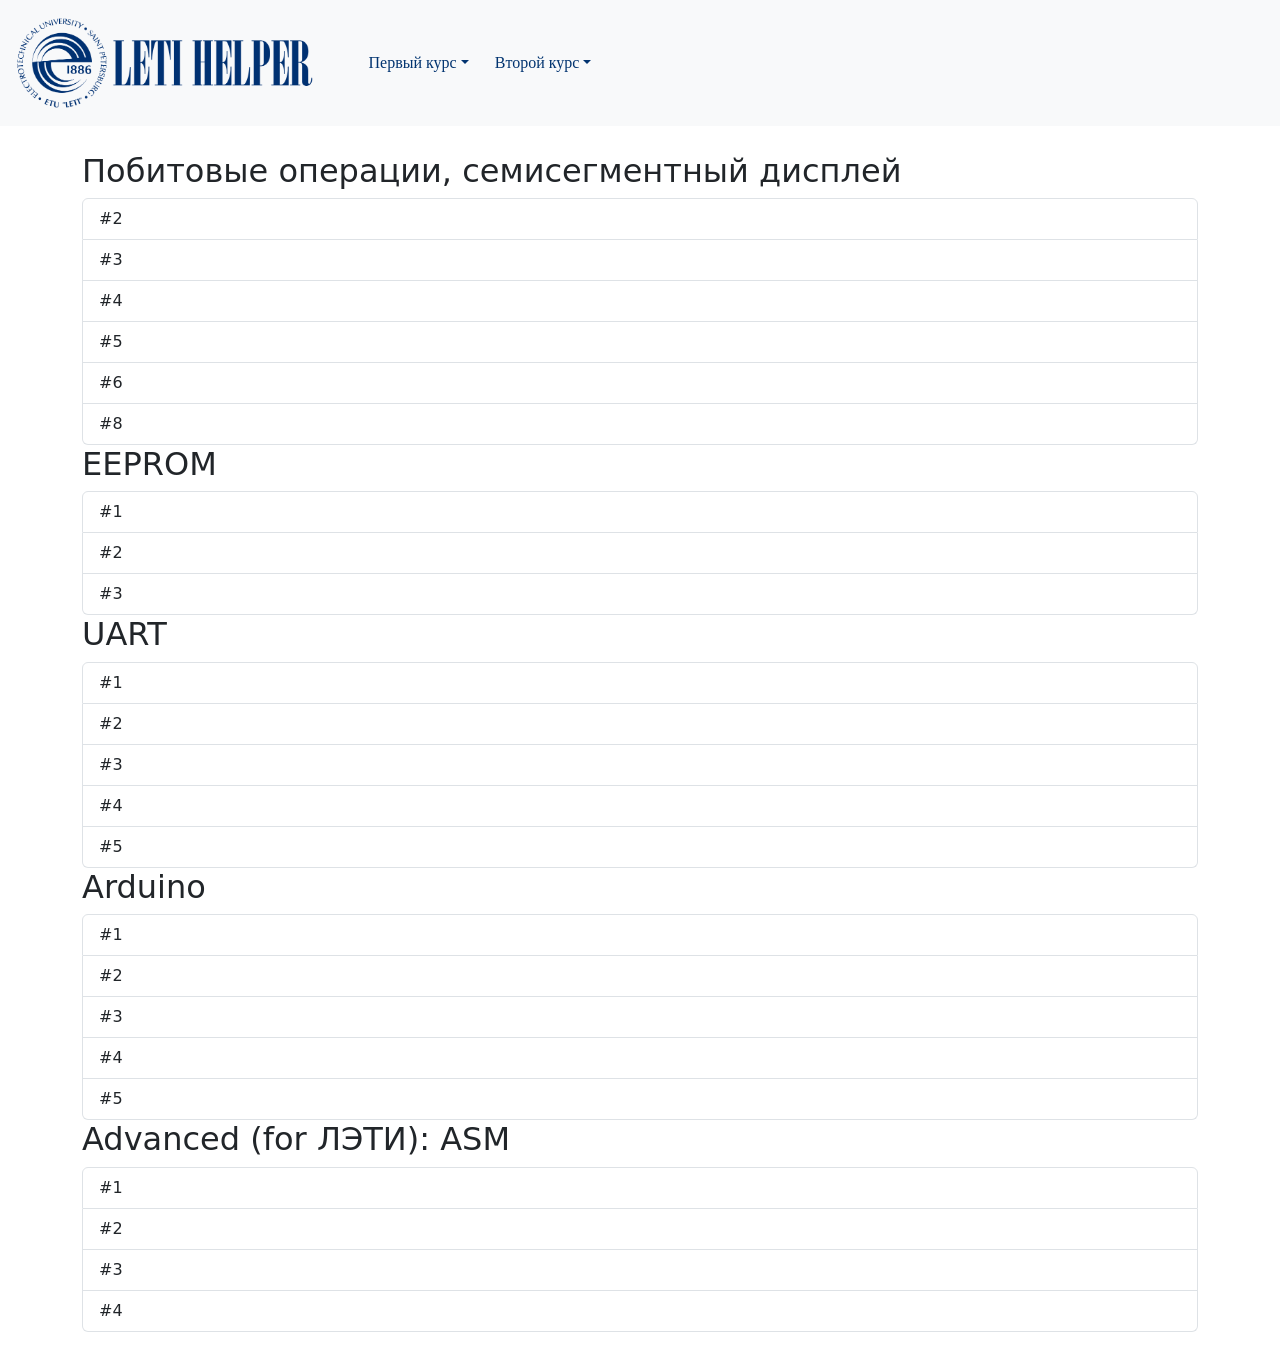
<file: src/avr.html>
<!DOCTYPE html>
<html lang="en">
<head>
	<meta charset="UTF-8">
	<meta http-equiv="X-UA-Compatible" content="IE=edge">
	<meta name="viewport" content="width=device-width, initial-scale=1.0">
	<link href="../css/moodle-courses.css" rel="stylesheet" type="text/css">
	<link href="../css/main.css" rel="stylesheet" type="text/css">
	<script src="https://cdn.jsdelivr.net/npm/bootstrap@5.0.0-beta2/dist/js/bootstrap.bundle.min.js" integrity="sha384-b5kHyXgcpbZJO/tY9Ul7kGkf1S0CWuKcCD38l8YkeH8z8QjE0GmW1gYU5S9FOnJ0" crossorigin="anonymous"></script>
	<link href="https://cdn.jsdelivr.net/npm/bootstrap@5.1.3/dist/css/bootstrap.min.css" rel="stylesheet" integrity="sha384-1BmE4kWBq78iYhFldvKuhfTAU6auU8tT94WrHftjDbrCEXSU1oBoqyl2QvZ6jIW3" crossorigin="anonymous">
	
	<title>Document</title>
</head>
<body>
	<nav class="navbar navbar-expand-sm bg-light">
		<a class="navbar-brand" href="index.html">
			<img src="../img/leti-site-logo.png" alt="Logo" style="height: 100px;">
		</a>
		<ul class="nav navbar-nav justify-content-end">
			<li class="nav-item dropdown">
				<a href="#" class="nav-link dropdown-toggle ref-style" data-bs-toggle="dropdown">Первый курс</a>
				<div class="dropdown-menu">
					<a href="moodle-courses.html" class="dropdown-item">Курсы Moodle</a>
					<a href="labs1.html" class="dropdown-item">Лабораторные работы</a>	
				</div>
			</li>	
			<li class="nav-item dropdown">
				<a href="#" class="nav-link dropdown-toggle ref-style" data-bs-toggle="dropdown">Второй курс</a>
				<div class="dropdown-menu">
					<a href="moodle-courses2.html" class="dropdown-item">Курсы Moodle</a>
					<a href="labs2.html" class="dropdown-item">Лабораторные работы</a>
					<a href="exams2.html" class="dropdown-item">Экзамены</a>
				</div>
			</li>
		</ul>
	</nav>
	
	<div class="container ans-container">
		<h2>Побитовые операции, семисегментный дисплей</h2>
		<div class="list-group">
			<a href="../moodle/avr/binary_2.c" class="list-group-item list-group-item-action">#2</a>
			<a href="../moodle/avr/binary_3.c" class="list-group-item list-group-item-action">#3</a>
			<a href="../moodle/avr/binary_4.c" class="list-group-item list-group-item-action">#4</a>
			<a href="../moodle/avr/binary_5.c" class="list-group-item list-group-item-action">#5</a>
			<a href="../moodle/avr/binary_6.c" class="list-group-item list-group-item-action">#6</a>
			<a href="../moodle/avr/binary_8.c" class="list-group-item list-group-item-action">#8</a>
		</div>
		<h2>EEPROM</h2>
		<div class="list-group">
			<a href="../moodle/avr/eeprom_1.c" class="list-group-item list-group-item-action">#1</a>
			<a href="../moodle/avr/eeprom_2.c" class="list-group-item list-group-item-action">#2</a>
			<a href="../moodle/avr/eeprom_3.c" class="list-group-item list-group-item-action">#3</a>
		</div>
		<h2>UART</h2>
		<div class="list-group">
			<a href="../moodle/avr/uart_1.c" class="list-group-item list-group-item-action">#1</a>
			<a href="../moodle/avr/uart_2.c" class="list-group-item list-group-item-action">#2</a>
			<a href="../moodle/avr/uart_3.c" class="list-group-item list-group-item-action">#3</a>
			<a href="../moodle/avr/uart_4.c" class="list-group-item list-group-item-action">#4</a>
			<a href="../moodle/avr/uart_5.c" class="list-group-item list-group-item-action">#5</a>
		</div>
		<h2>Arduino</h2>
		<div class="list-group">
			<a href="../moodle/avr/arduino_1.c" class="list-group-item list-group-item-action">#1</a>
			<a href="../moodle/avr/arduino_2.c" class="list-group-item list-group-item-action">#2</a>
			<a href="../moodle/avr/arduino_3.c" class="list-group-item list-group-item-action">#3</a>
			<a href="../moodle/avr/arduino_4.c" class="list-group-item list-group-item-action">#4</a>
			<a href="../moodle/avr/arduino_5.c" class="list-group-item list-group-item-action">#5</a>
		</div>
		<h2>Advanced (for ЛЭТИ): ASM</h2>
		<div class="list-group">
			<a href="../moodle/avr/asm_1.s" class="list-group-item list-group-item-action">#1</a>
			<a href="../moodle/avr/asm_2.s" class="list-group-item list-group-item-action">#2</a>
			<a href="../moodle/avr/asm_3.s" class="list-group-item list-group-item-action">#3</a>
			<a href="../moodle/avr/asm_4.s" class="list-group-item list-group-item-action">#4</a>
		</div>

	</div>

</body>
</html>
</file>
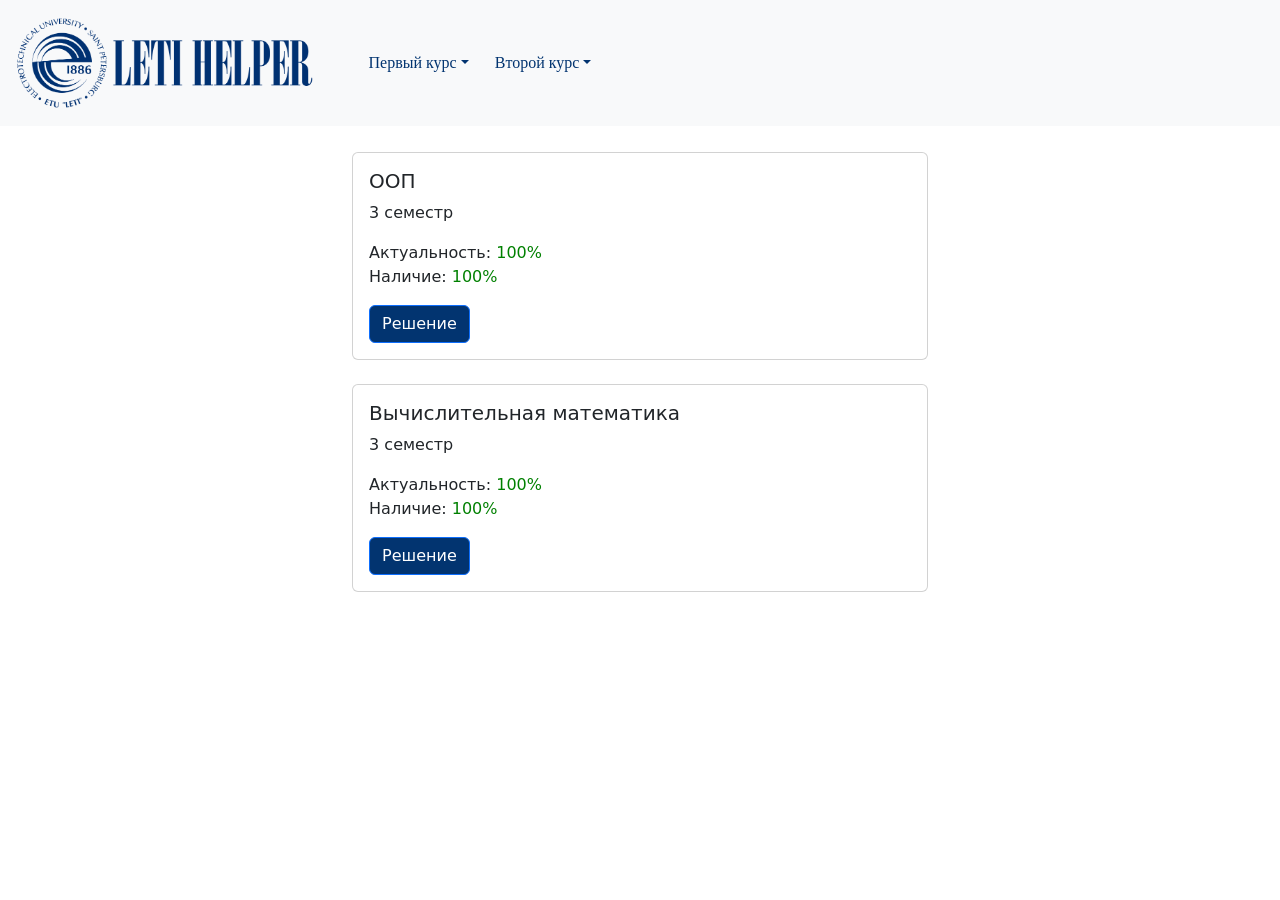
<file: src/labs2.html>
<!DOCTYPE html>
<html lang="en">
<head>
	<meta charset="UTF-8">
	<meta http-equiv="X-UA-Compatible" content="IE=edge">
	<meta name="viewport" content="width=device-width, initial-scale=1.0">
	<link href="../css/moodle-courses.css" rel="stylesheet" type="text/css">
	<link href="../css/main.css" rel="stylesheet" type="text/css">
	<script src="https://cdn.jsdelivr.net/npm/bootstrap@5.0.0-beta2/dist/js/bootstrap.bundle.min.js" integrity="sha384-b5kHyXgcpbZJO/tY9Ul7kGkf1S0CWuKcCD38l8YkeH8z8QjE0GmW1gYU5S9FOnJ0" crossorigin="anonymous"></script>
	<link href="https://cdn.jsdelivr.net/npm/bootstrap@5.1.3/dist/css/bootstrap.min.css" rel="stylesheet" integrity="sha384-1BmE4kWBq78iYhFldvKuhfTAU6auU8tT94WrHftjDbrCEXSU1oBoqyl2QvZ6jIW3" crossorigin="anonymous">
	
	<title>Document</title>
</head>
<body>
	<nav class="navbar navbar-expand-sm bg-light">
		<a class="navbar-brand" href="index.html">
			<img src="../img/leti-site-logo.png" alt="Logo" style="height: 100px;">
		</a>
		<ul class="nav navbar-nav justify-content-end">
			<li class="nav-item dropdown">
				<a href="#" class="nav-link dropdown-toggle ref-style" data-bs-toggle="dropdown">Первый курс</a>
				<div class="dropdown-menu">
					<a href="moodle-courses.html" class="dropdown-item">Курсы Moodle</a>
					<a href="labs1.html" class="dropdown-item">Лабораторные работы</a>	
				</div>
			</li>	
			<li class="nav-item dropdown">
				<a href="#" class="nav-link dropdown-toggle ref-style" data-bs-toggle="dropdown">Второй курс</a>
				<div class="dropdown-menu">
					<a href="moodle-courses2.html" class="dropdown-item">Курсы Moodle</a>
					<a href="labs2.html" class="dropdown-item">Лабораторные работы</a>
					<a href="exams2.html" class="dropdown-item">Экзамены</a>
				</div>
			</li>
		</ul>
	</nav>

	<div class="container d-flex justify-content-center card-block">
		<div class="row row-cols-1 row-cols-md-1 g-4">
			<div class="col">
			  <div class="card">
				<div class="card-body">
				  <h5 class="card-title">ООП</h5>
				  <p class="card-text">3 семестр</p>
				  <p class="card-text">Актуальность: <nobr style="color: green">100%</nobr><br> Наличие: <nobr style="color: green">100%</nobr> </p>
				  <a href="../src/oop.html" class="btn btn-primary">Решение</a>
				</div>
			  </div>
			</div>
			<div class="col">
				<div class="card">
				  <div class="card-body">
					<h5 class="card-title">Вычислительная математика</h5>
					<p class="card-text">3 семестр</p>
					<p class="card-text">Актуальность: <nobr style="color: green">100%</nobr><br> Наличие: <nobr style="color: green">100%</nobr> </p>
					<a href="../src/vm.html" class="btn btn-primary">Решение</a>
				  </div>
				</div>
			  </div>
	</div>
	

</body>
</html>
</file>
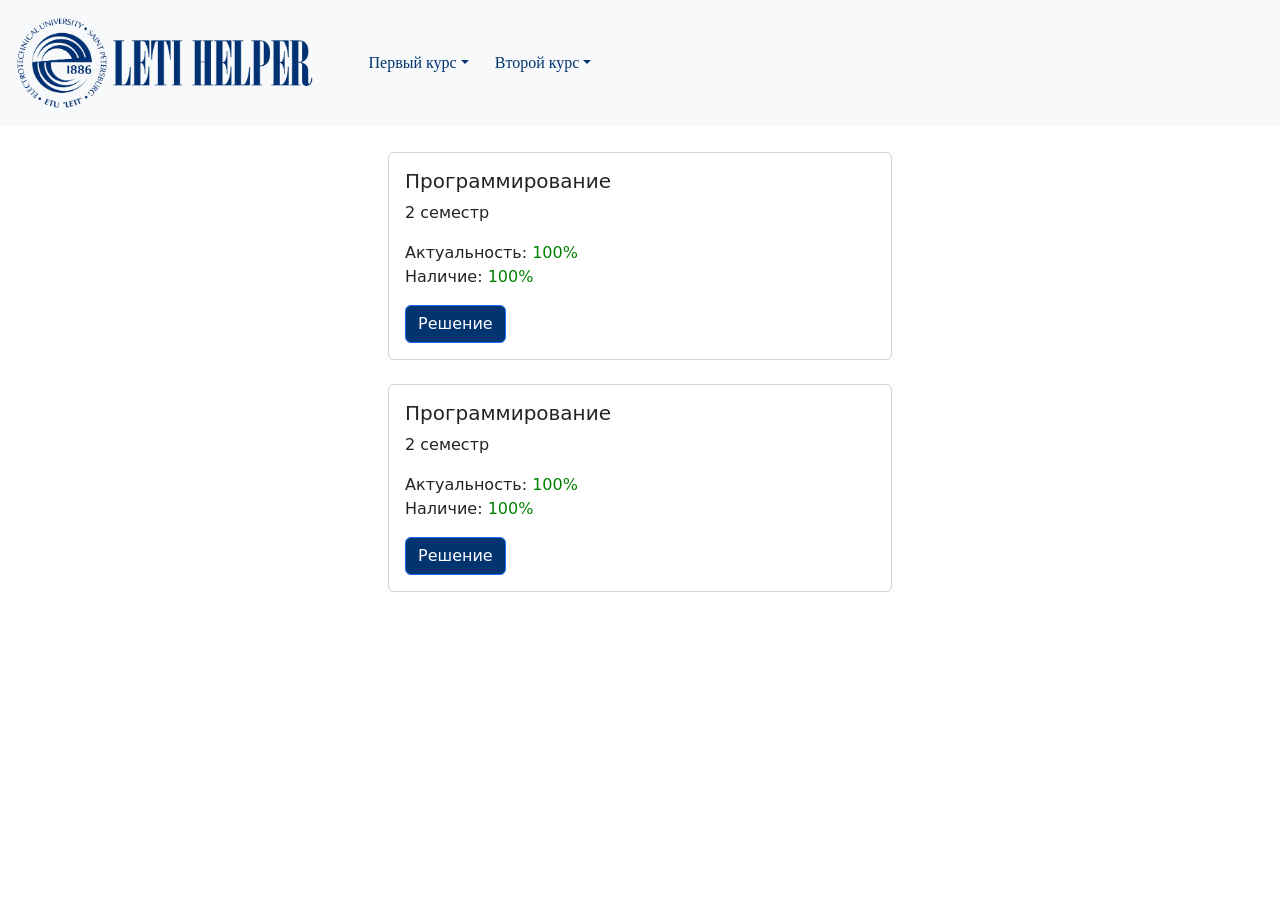
<file: src/moodle-courses.html>
<!DOCTYPE html>
<html lang="en">
<head>
	<meta charset="UTF-8">
	<meta http-equiv="X-UA-Compatible" content="IE=edge">
	<meta name="viewport" content="width=device-width, initial-scale=1.0">
	<link href="../css/moodle-courses.css" rel="stylesheet" type="text/css">
	<link href="../css/main.css" rel="stylesheet" type="text/css">
	<script src="https://cdn.jsdelivr.net/npm/bootstrap@5.0.0-beta2/dist/js/bootstrap.bundle.min.js" integrity="sha384-b5kHyXgcpbZJO/tY9Ul7kGkf1S0CWuKcCD38l8YkeH8z8QjE0GmW1gYU5S9FOnJ0" crossorigin="anonymous"></script>
	<link href="https://cdn.jsdelivr.net/npm/bootstrap@5.1.3/dist/css/bootstrap.min.css" rel="stylesheet" integrity="sha384-1BmE4kWBq78iYhFldvKuhfTAU6auU8tT94WrHftjDbrCEXSU1oBoqyl2QvZ6jIW3" crossorigin="anonymous">
	
	<title>Document</title>
</head>
<body>
	<nav class="navbar navbar-expand-sm bg-light">
		<a class="navbar-brand" href="index.html">
			<img src="../img/leti-site-logo.png" alt="Logo" style="height: 100px;">
		</a>
		<ul class="nav navbar-nav justify-content-end">
			<li class="nav-item dropdown">
				<a href="#" class="nav-link dropdown-toggle ref-style" data-bs-toggle="dropdown">Первый курс</a>
				<div class="dropdown-menu">
					<a href="moodle-courses.html" class="dropdown-item">Курсы Moodle</a>
					<a href="labs1.html" class="dropdown-item">Лабораторные работы</a>	
				</div>
			</li>	
			<li class="nav-item dropdown">
				<a href="#" class="nav-link dropdown-toggle ref-style" data-bs-toggle="dropdown">Второй курс</a>
				<div class="dropdown-menu">
					<a href="moodle-courses2.html" class="dropdown-item">Курсы Moodle</a>
					<a href="labs2.html" class="dropdown-item">Лабораторные работы</a>
					<a href="exams2.html" class="dropdown-item">Экзамены</a>
				</div>
			</li>
		</ul>
	</nav>

	<div class="container d-flex justify-content-center card-block">
		<div class="row row-cols-1 row-cols-md-1 g-4">
			<div class="col">
			  <div class="card">
				<div class="card-body">
				  <h5 class="card-title">Программирование</h5>
				  <p class="card-text">2 семестр</p>
				  <p class="card-text">Актуальность: <nobr style="color: green">100%</nobr><br> Наличие: <nobr style="color: green">100%</nobr> </p>
				  <a href="programming2sem.html" class="btn btn-primary">Решение</a>
				</div>
			  </div>
			</div>
			<div class="col">
				<div class="card">
				  <div class="card-body">
					<h5 class="card-title">Программирование</h5>
					<p class="card-text">2 семестр</p>
					<p class="card-text">Актуальность: <nobr style="color: green">100%</nobr><br> Наличие: <nobr style="color: green">100%</nobr> </p>
					<a href="programming2sem.html" class="btn btn-primary">Решение</a>
				  </div>
				</div>
			  </div>
		</div>
	</div>
	

</body>
</html>
</file>
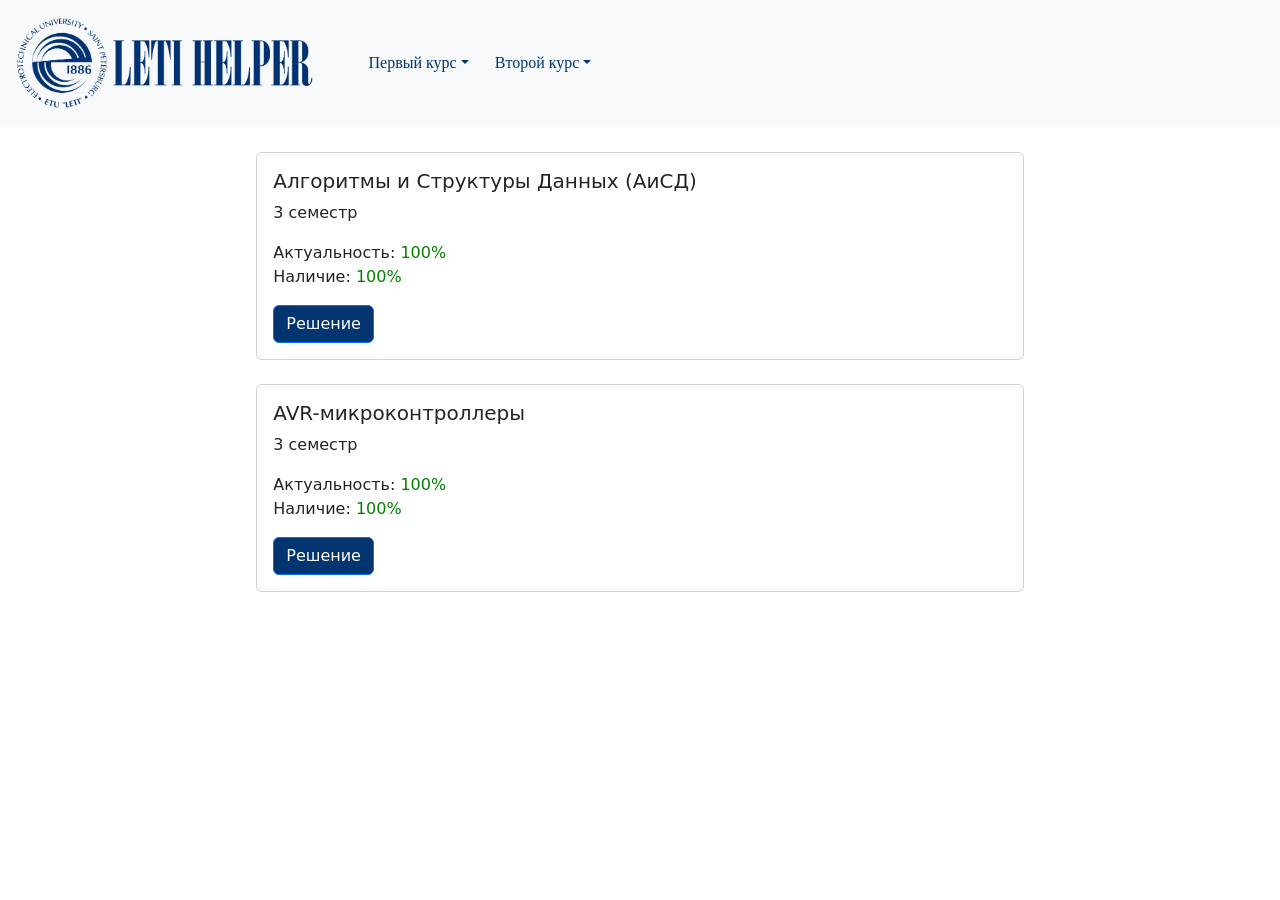
<file: src/moodle-courses2.html>
<!DOCTYPE html>
<html lang="en">
<head>
	<meta charset="UTF-8">
	<meta http-equiv="X-UA-Compatible" content="IE=edge">
	<meta name="viewport" content="width=device-width, initial-scale=1.0">
	<link href="../css/moodle-courses.css" rel="stylesheet" type="text/css">
	<link href="../css/main.css" rel="stylesheet" type="text/css">
	<script src="https://cdn.jsdelivr.net/npm/bootstrap@5.0.0-beta2/dist/js/bootstrap.bundle.min.js" integrity="sha384-b5kHyXgcpbZJO/tY9Ul7kGkf1S0CWuKcCD38l8YkeH8z8QjE0GmW1gYU5S9FOnJ0" crossorigin="anonymous"></script>
	<link href="https://cdn.jsdelivr.net/npm/bootstrap@5.1.3/dist/css/bootstrap.min.css" rel="stylesheet" integrity="sha384-1BmE4kWBq78iYhFldvKuhfTAU6auU8tT94WrHftjDbrCEXSU1oBoqyl2QvZ6jIW3" crossorigin="anonymous">
	
	<title>Document</title>
</head>
<body>
	<nav class="navbar navbar-expand-sm bg-light">
		<a class="navbar-brand" href="index.html">
			<img src="../img/leti-site-logo.png" alt="Logo" style="height: 100px;">
		</a>
		<ul class="nav navbar-nav justify-content-end">
			<li class="nav-item dropdown">
				<a href="#" class="nav-link dropdown-toggle ref-style" data-bs-toggle="dropdown">Первый курс</a>
				<div class="dropdown-menu">
					<a href="moodle-courses.html" class="dropdown-item">Курсы Moodle</a>
					<a href="labs1.html" class="dropdown-item">Лабораторные работы</a>	
				</div>
			</li>	
			<li class="nav-item dropdown">
				<a href="#" class="nav-link dropdown-toggle ref-style" data-bs-toggle="dropdown">Второй курс</a>
				<div class="dropdown-menu">
					<a href="moodle-courses2.html" class="dropdown-item">Курсы Moodle</a>
					<a href="labs2.html" class="dropdown-item">Лабораторные работы</a>
					<a href="exams2.html" class="dropdown-item">Экзамены</a>
				</div>
			</li>
		</ul>
	</nav>

	<div class="container d-flex justify-content-center card-block">
		<div class="row row-cols-1 row-cols-md-1 g-4">
			<div class="col">
			  <div class="card">
				<div class="card-body">
				  <h5 class="card-title">Алгоритмы и Структуры Данных (АиСД)</h5>
				  <p class="card-text">3 семестр</p>
				  <p class="card-text">Актуальность: <nobr style="color: green">100%</nobr><br> Наличие: <nobr style="color: green">100%</nobr> </p>
				  <a href="aisd.html" class="btn btn-primary">Решение</a>
				</div>
			  </div>
			</div>
			<div class="col">
			  <div class="card">
				<div class="card-body">
				  <h5 class="card-title">AVR-микроконтроллеры</h5>
				  <p class="card-text">3 семестр</p>
				  <p class="card-text">Актуальность: <nobr style="color: green">100%</nobr><br> Наличие: <nobr style="color: green">100%</nobr> </p>
				  <a href="avr.html" class="btn btn-primary">Решение</a>
				</div>
			  </div>
			</div>
		  </div>
	</div>
	

</body>
</html>
</file>
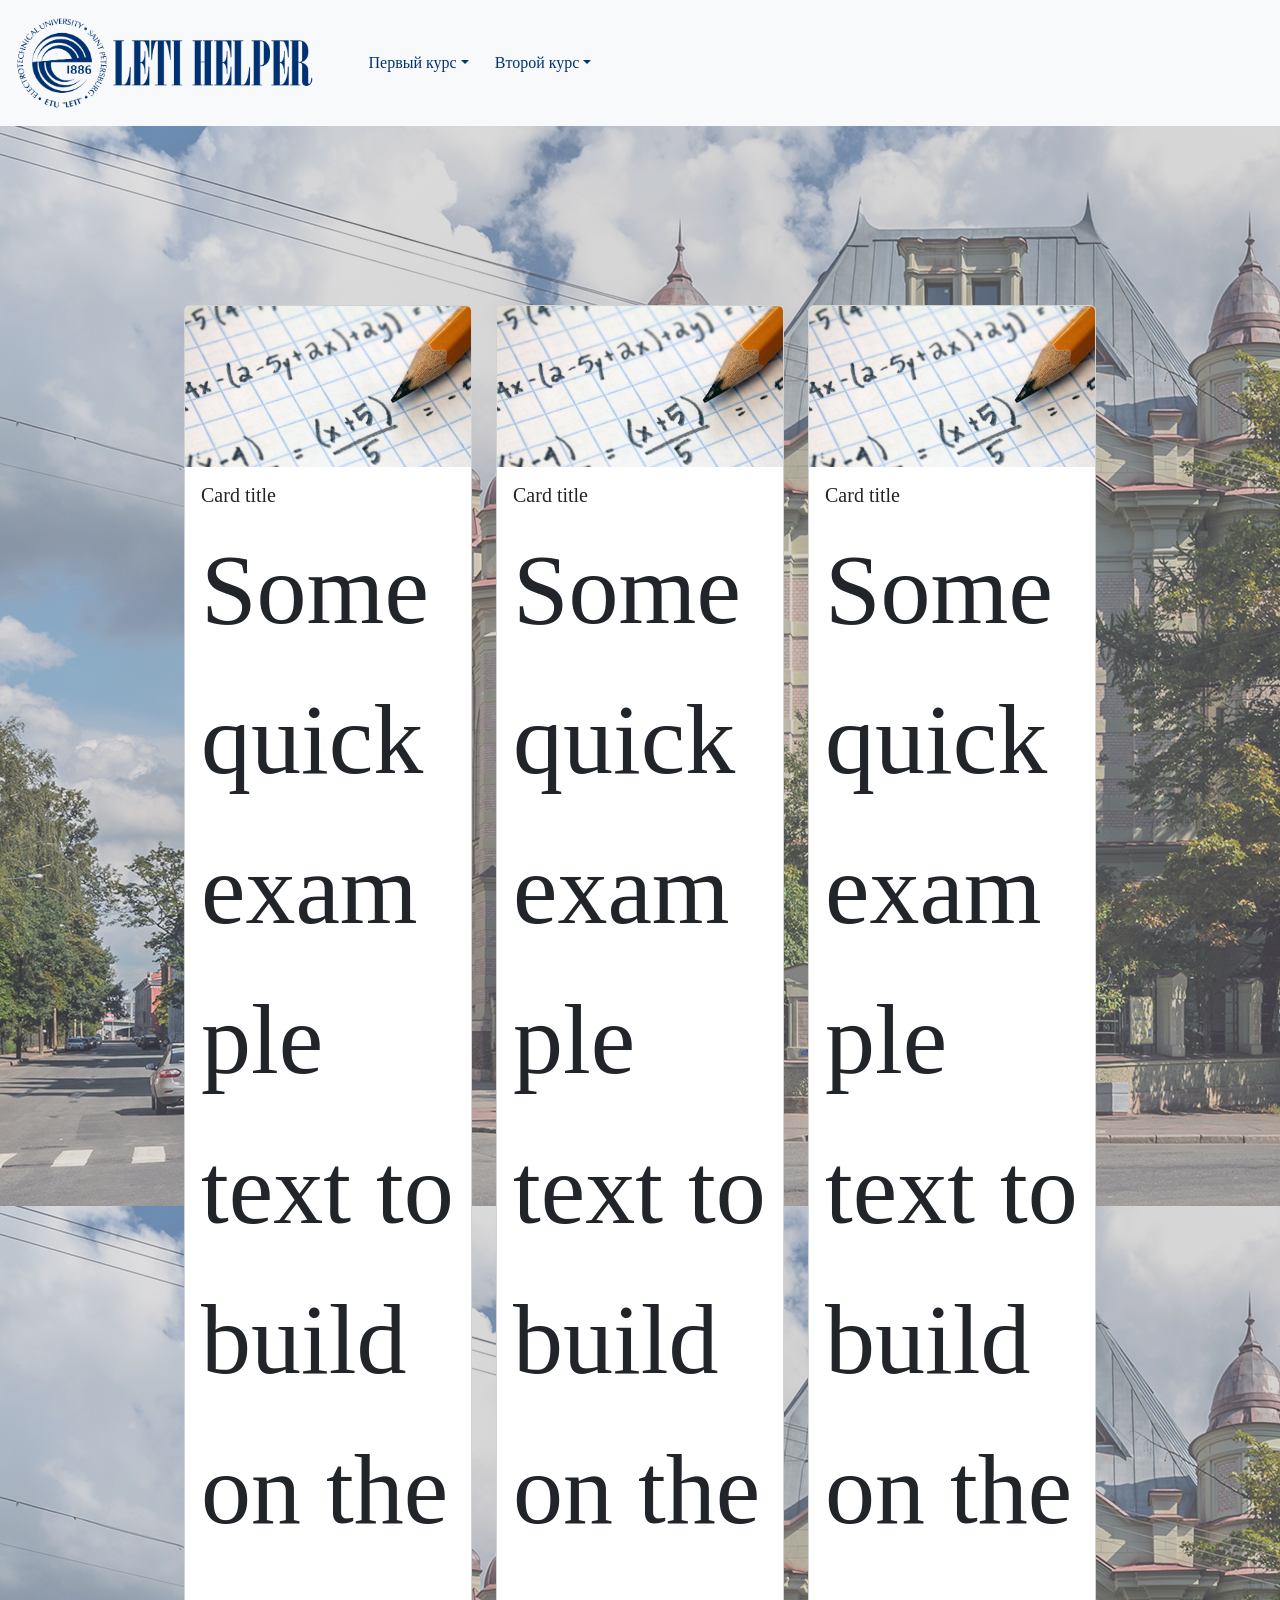
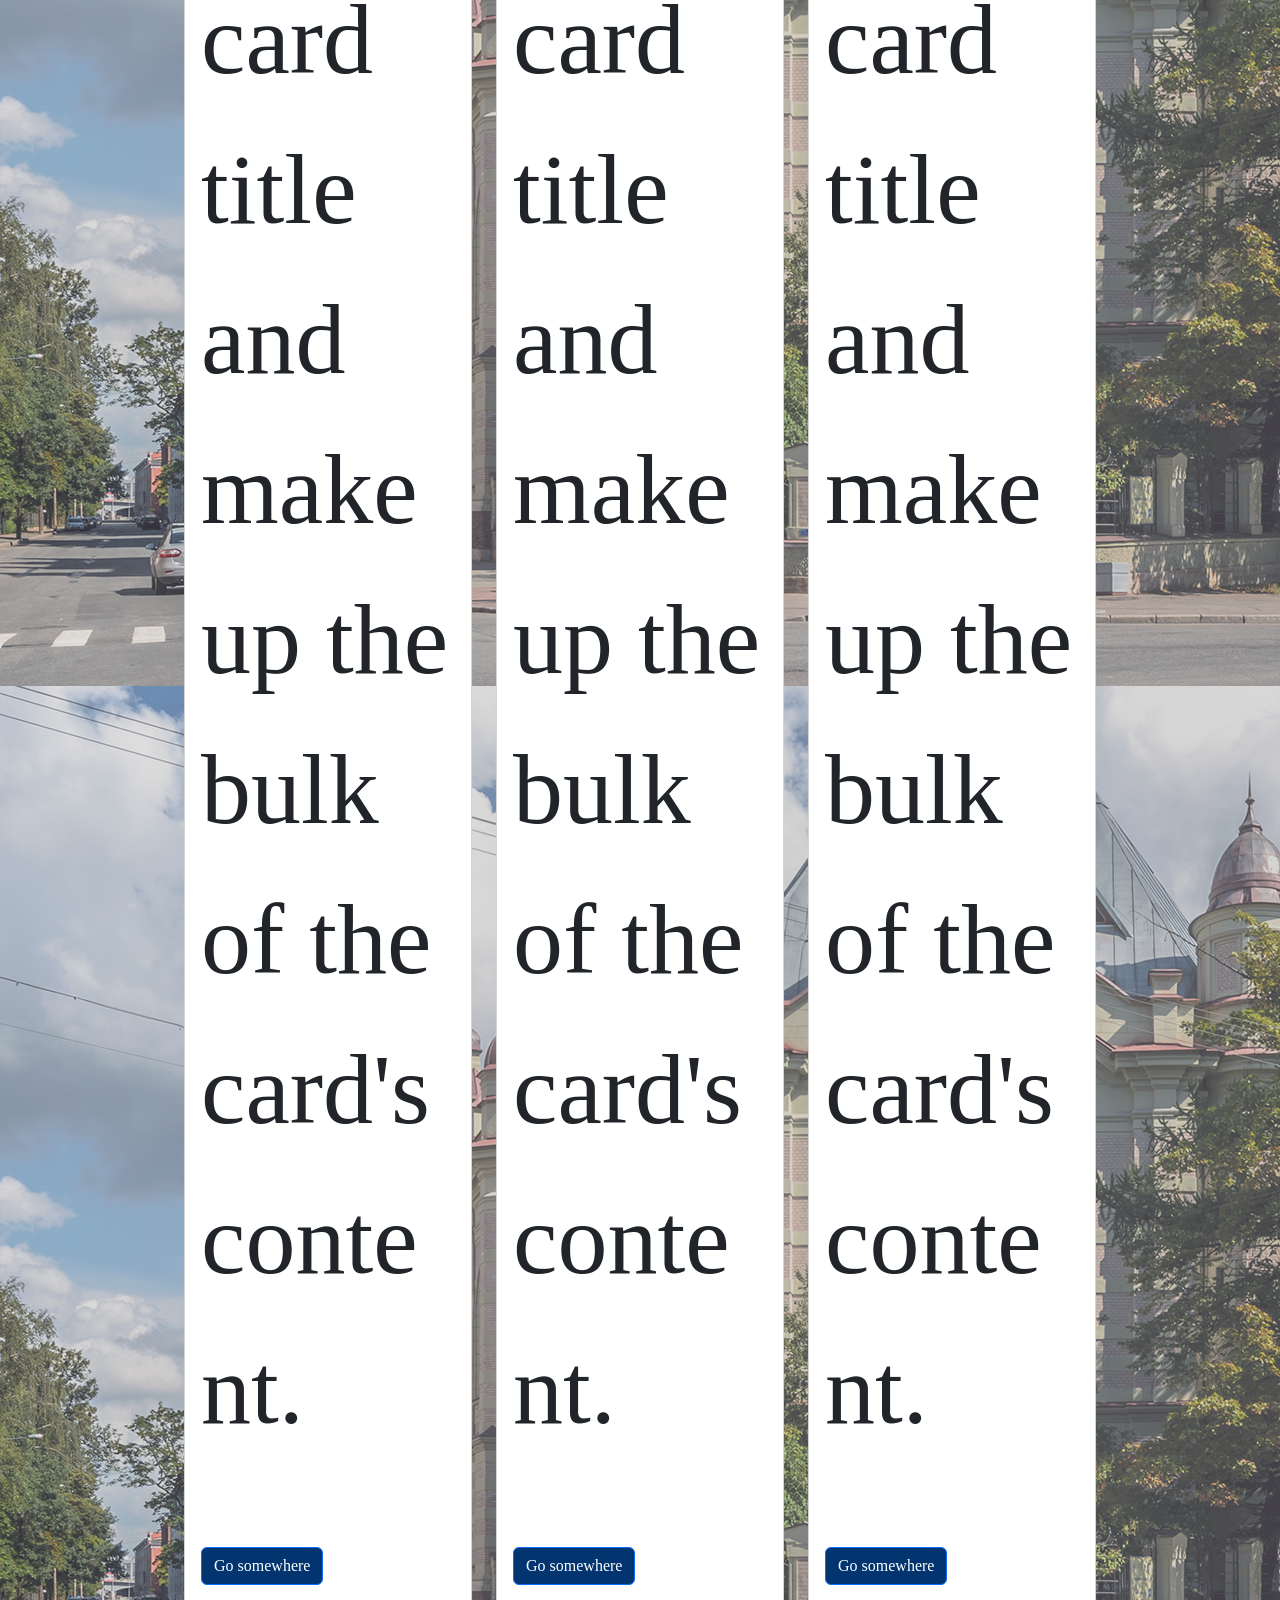
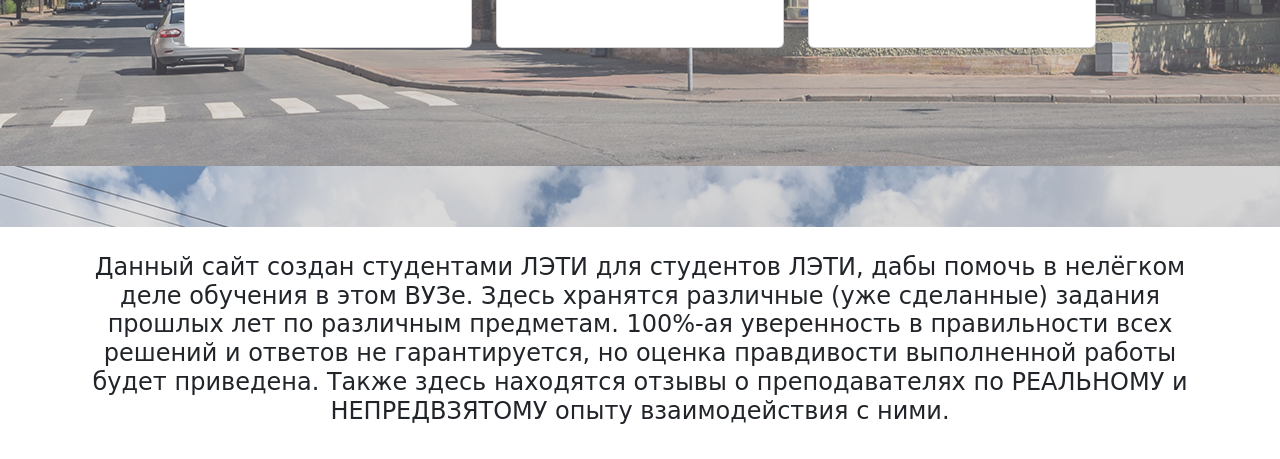
<file: src/navbar.html>
<!DOCTYPE html>
<html lang="en">
<head>
	<meta charset="UTF-8">
	<meta http-equiv="X-UA-Compatible" content="IE=edge">
	<meta name="viewport" content="width=device-width, initial-scale=1.0">
	<link href="../css/main.css" rel="stylesheet" type="text/css">
	<link rel="stylesheet" href="https://maxcdn.bootstrapcdn.com/bootstrap/4.0.0/css/bootstrap.min.css" integrity="sha384-Gn5384xqQ1aoWXA+058RXPxPg6fy4IWvTNh0E263XmFcJlSAwiGgFAW/dAiS6JXm" crossorigin="anonymous">
	<link href="https://cdn.jsdelivr.net/npm/bootstrap@5.0.2/dist/css/bootstrap.min.css" rel="stylesheet">
	<script src="https://cdn.jsdelivr.net/npm/bootstrap@5.0.2/dist/js/bootstrap.bundle.min.js"></script>
	
	<title>Document</title>
</head>
<body>
	<nav class="navbar navbar-expand-sm bg-light">
		<a class="navbar-brand" href="#">
			<img src="../img/leti-site-logo.png" alt="Logo" style="height: 100px;">
		</a>
		<ul class="nav navbar-nav justify-content-end">
			<li class="nav-item dropdown">
				<a href="#" class="nav-link dropdown-toggle ref-style" data-bs-toggle="dropdown">Первый курс</a>
				<div class="dropdown-menu">
					<a href="#" class="dropdown-item">Inbox</a>
					<a href="#" class="dropdown-item">Drafts</a>
					<a href="#" class="dropdown-item">Sent Items</a>
					<div class="dropdown-divider"></div>
					<a href="#"class="dropdown-item">Trash</a>
				</div>
			</li>	
			<li class="nav-item dropdown">
				<a href="#" class="nav-link dropdown-toggle ref-style" data-bs-toggle="dropdown">Второй курс</a>
				<div class="dropdown-menu">
					<a href="#" class="dropdown-item">Inbox</a>
					<a href="#" class="dropdown-item">Drafts</a>
					<a href="#" class="dropdown-item">Sent Items</a>
					<div class="dropdown-divider"></div>
					<a href="#"class="dropdown-item">Trash</a>
				</div>
			</li>
		</ul>
	</nav>

	<div class="container-fluid  card-space">
		<div class="d-flex justify-content-center">
		<div class="row">
			<div class="col">
				<div class="card" style="width: 18rem;">
					<img class="card-img-top" src="../img/math.jpg" alt="Card image cap">
					<div class="card-body">
					  <h5 class="card-title">Card title</h5>
					  <p class="card-text">Some quick example text to build on the card title and make up the bulk of the card's content.</p>
					  <a href="#" class="btn btn-primary">Go somewhere</a>
					</div>
				  </div>
			</div>
			<div class="col">
				<div class="card" style="width: 18rem;">
					<img class="card-img-top" src="../img/math.jpg" alt="Card image cap">
					<div class="card-body">
					  <h5 class="card-title">Card title</h5>
					  <p class="card-text">Some quick example text to build on the card title and make up the bulk of the card's content.</p>
					  <a href="#" class="btn btn-primary">Go somewhere</a>
					</div>
				  </div>
			</div>
			<div class="col">
				<div class="card" style="width: 18rem;">
					<img class="card-img-top" src="../img/math.jpg" alt="Card image cap">
					<div class="card-body">
					  <h5 class="card-title">Card title</h5>
					  <p class="card-text">Some quick example text to build on the card title and make up the bulk of the card's content.</p>
					  <a href="#" class="btn btn-primary">Go somewhere</a>
					</div>
				  </div>
			</div>
		</div>
		</div>
	</div>

	<div class="container text-container">
		<h4 class="text-about" align="center">
		Данный сайт создан студентами ЛЭТИ для студентов ЛЭТИ, дабы помочь в нелёгком деле обучения в этом ВУЗе.
		Здесь хранятся различные (уже сделанные) задания прошлых лет по различным предметам. 100%-ая уверенность в правильности всех решений и ответов не гарантируется, но оценка правдивости выполненной работы будет приведена.
		Также здесь находятся отзывы о преподавателях по РЕАЛЬНОМУ и НЕПРЕДВЗЯТОМУ опыту взаимодействия с ними.
		</h4>
	</div>
</body>
</html>
</file>
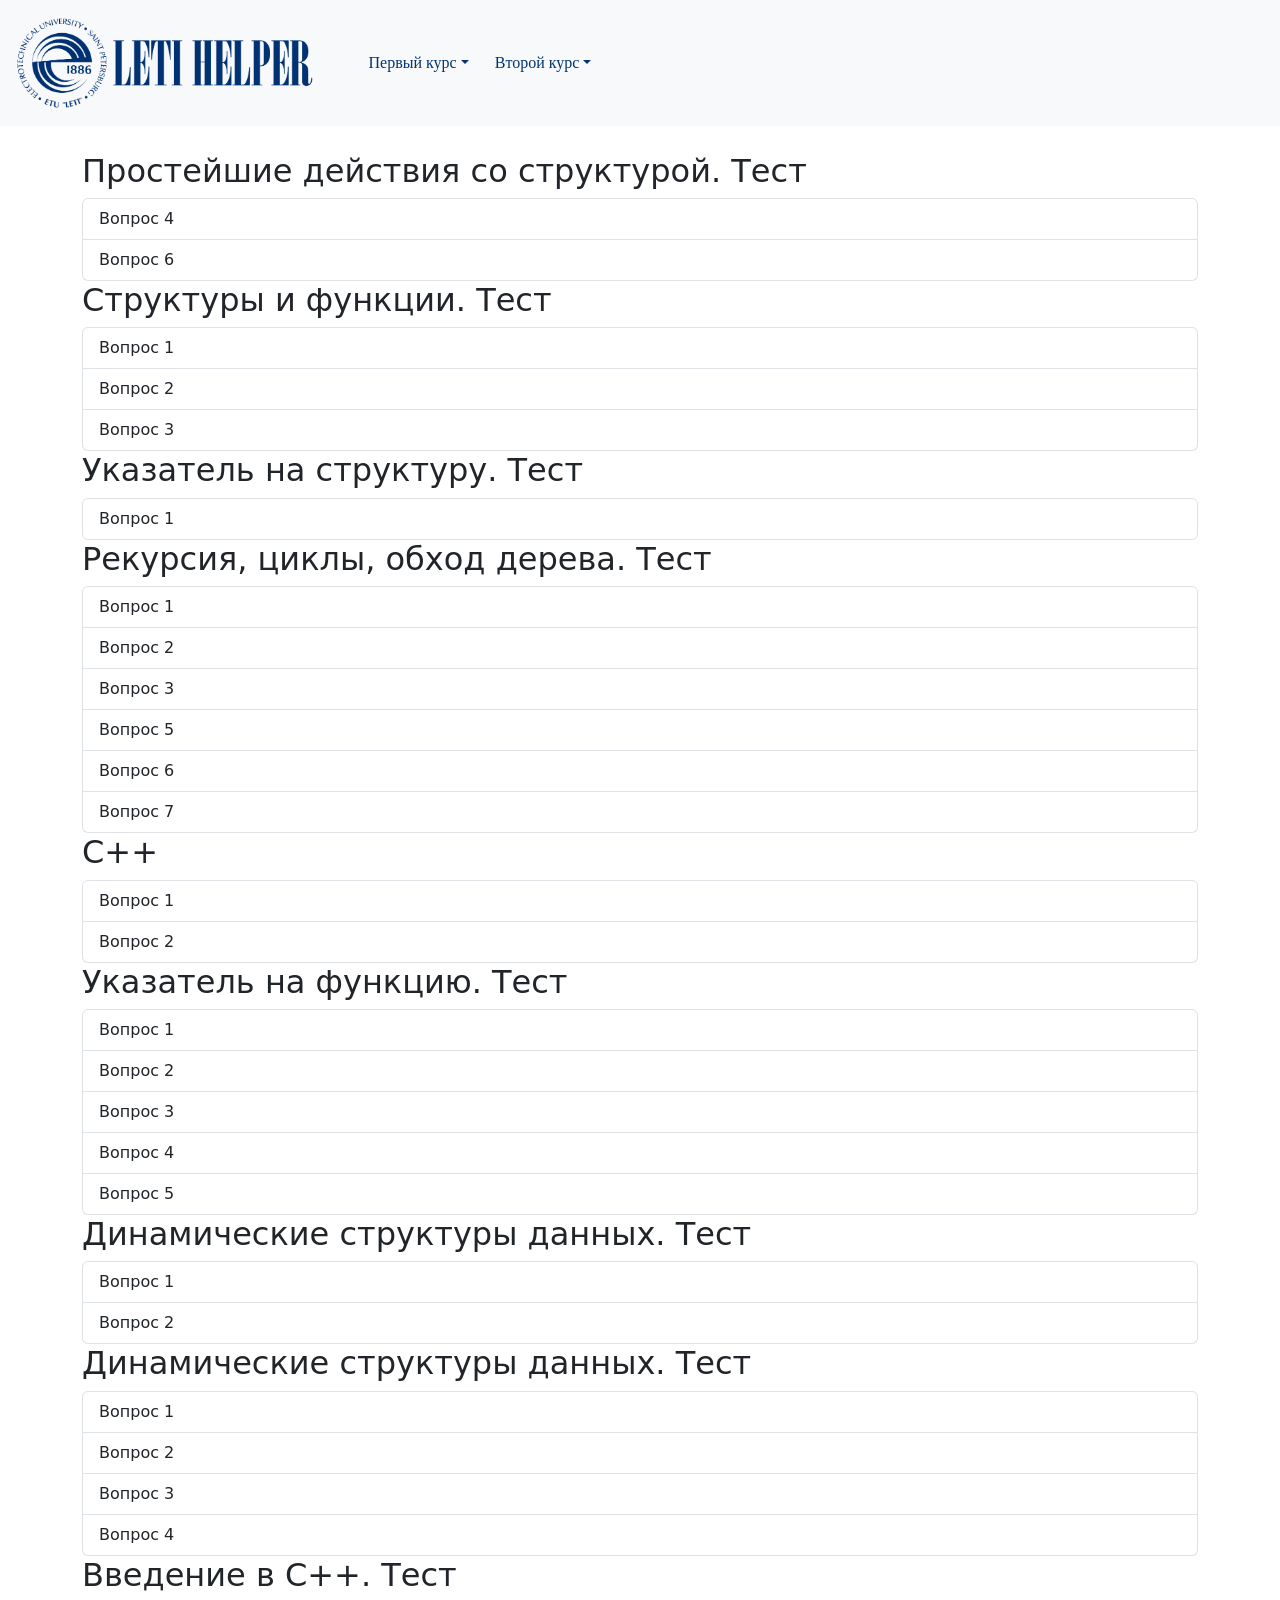
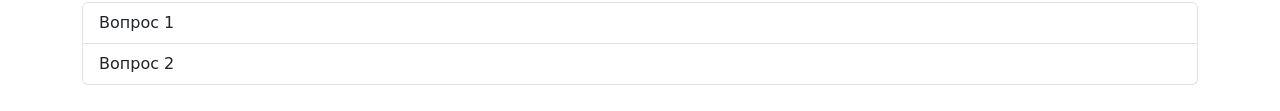
<file: src/programming2sem.html>
<!DOCTYPE html>
<html lang="en">
<head>
	<meta charset="UTF-8">
	<meta http-equiv="X-UA-Compatible" content="IE=edge">
	<meta name="viewport" content="width=device-width, initial-scale=1.0">
	<link href="../css/moodle-courses.css" rel="stylesheet" type="text/css">
	<link href="../css/main.css" rel="stylesheet" type="text/css">
	<script src="https://cdn.jsdelivr.net/npm/bootstrap@5.0.0-beta2/dist/js/bootstrap.bundle.min.js" integrity="sha384-b5kHyXgcpbZJO/tY9Ul7kGkf1S0CWuKcCD38l8YkeH8z8QjE0GmW1gYU5S9FOnJ0" crossorigin="anonymous"></script>
	<link href="https://cdn.jsdelivr.net/npm/bootstrap@5.1.3/dist/css/bootstrap.min.css" rel="stylesheet" integrity="sha384-1BmE4kWBq78iYhFldvKuhfTAU6auU8tT94WrHftjDbrCEXSU1oBoqyl2QvZ6jIW3" crossorigin="anonymous">
	
	<title>Document</title>
</head>
<body>
	<nav class="navbar navbar-expand-sm bg-light">
		<a class="navbar-brand" href="index.html">
			<img src="../img/leti-site-logo.png" alt="Logo" style="height: 100px;">
		</a>
		<ul class="nav navbar-nav justify-content-end">
			<li class="nav-item dropdown">
				<a href="#" class="nav-link dropdown-toggle ref-style" data-bs-toggle="dropdown">Первый курс</a>
				<div class="dropdown-menu">
					<a href="moodle-courses.html" class="dropdown-item">Курсы Moodle</a>
					<a href="labs1.html" class="dropdown-item">Лабораторные работы</a>	
				</div>
			</li>	
			<li class="nav-item dropdown">
				<a href="#" class="nav-link dropdown-toggle ref-style" data-bs-toggle="dropdown">Второй курс</a>
				<div class="dropdown-menu">
					<a href="moodle-courses2.html" class="dropdown-item">Курсы Moodle</a>
					<a href="labs2.html" class="dropdown-item">Лабораторные работы</a>
					<a href="exams2.html" class="dropdown-item">Экзамены</a>
				</div>
			</li>
		</ul>
	</nav>

	<div class="container ans-container">
		<h2>Простейшие действия со структурой. Тест</h2>
		<div class="list-group">
			<a href="../moodle/programming_sem2/simple_struct4.c" class="list-group-item list-group-item-action">Вопрос 4</a>
			<a href="../moodle/programming_sem2/simple_struct6.c" class="list-group-item list-group-item-action">Вопрос 6</a>
		</div>
		<h2>Структуры и функции. Тест</h2>
		<div class="list-group">
			<a href="../moodle/programming_sem2/struct_funcs1.c" class="list-group-item list-group-item-action">Вопрос 1</a>
			<a href="../moodle/programming_sem2/struct_funcs2.c" class="list-group-item list-group-item-action">Вопрос 2</a>
			<a href="../moodle/programming_sem2/struct_funcs3.c" class="list-group-item list-group-item-action">Вопрос 3</a>
		</div>
		<h2>Указатель на структуру. Тест</h2>
		<div class="list-group">
			<a href="../moodle/programming_sem2/struct_pointer2.c" class="list-group-item list-group-item-action">Вопрос 1</a>
		</div>
		<h2>Рекурсия, циклы, обход дерева. Тест</h2>
		<div class="list-group">
			<a href="../moodle/programming_sem2/rec_loop_tree1.c" class="list-group-item list-group-item-action">Вопрос 1</a>
			<a href="../moodle/programming_sem2/rec_loop_tree2.c" class="list-group-item list-group-item-action">Вопрос 2</a>
			<a href="../moodle/programming_sem2/rec_loop_tree3.c" class="list-group-item list-group-item-action">Вопрос 3</a>
			<a href="../moodle/programming_sem2/rec_loop_tree5.c" class="list-group-item list-group-item-action">Вопрос 5</a>
			<a href="../moodle/programming_sem2/rec_loop_tree6.c" class="list-group-item list-group-item-action">Вопрос 6</a>
			<a href="../moodle/programming_sem2/rec_loop_tree7.c" class="list-group-item list-group-item-action">Вопрос 7</a>
		</div>
		<h2>C++</h2>
		<div class="list-group">
			<a href="../moodle/programming_sem2/cpp1.cpp" class="list-group-item list-group-item-action">Вопрос 1</a>
			<a href="../moodle/programming_sem2/cpp2.cpp" class="list-group-item list-group-item-action">Вопрос 2</a>
		</div>
		<h2>Указатель на функцию. Тест</h2>
		<div class="list-group">
			<a href="../moodle/programming_sem2/func_pointers1.c" class="list-group-item list-group-item-action">Вопрос 1</a>
			<a href="../moodle/programming_sem2/func_pointers2.c" class="list-group-item list-group-item-action">Вопрос 2</a>
			<a href="../moodle/programming_sem2/func_pointers3.c" class="list-group-item list-group-item-action">Вопрос 3</a>
			<a href="../moodle/programming_sem2/func_pointers4.c" class="list-group-item list-group-item-action">Вопрос 4</a>
			<a href="../moodle/programming_sem2/func_pointers5.c" class="list-group-item list-group-item-action">Вопрос 5</a>
		</div>
		<h2>Динамические структуры данных. Тест</h2>
		<div class="list-group">
			<a href="../moodle/programming_sem2/dynamic_data_structs1.c" class="list-group-item list-group-item-action">Вопрос 1</a>
			<a href="../moodle/programming_sem2/dynamic_data_structs2.c" class="list-group-item list-group-item-action">Вопрос 2</a>
		</div>
		<h2>Динамические структуры данных. Тест</h2>
		<div class="list-group">
			<a href="../moodle/programming_sem2/unit_testing1.c" class="list-group-item list-group-item-action">Вопрос 1</a>
			<a href="../moodle/programming_sem2/unit_testing2.c" class="list-group-item list-group-item-action">Вопрос 2</a>
			<a href="../moodle/programming_sem2/unit_testing3.c" class="list-group-item list-group-item-action">Вопрос 3</a>
			<a href="../moodle/programming_sem2/unit_testing4.c" class="list-group-item list-group-item-action">Вопрос 4</a>
		</div>
		<h2>Введение в С++. Тест</h2>
		<div class="list-group">
			<a href="../moodle/programming_sem2/cpp_intro1.cpp" class="list-group-item list-group-item-action">Вопрос 1</a>
			<a href="../moodle/programming_sem2/cpp_intro2.cpp" class="list-group-item list-group-item-action">Вопрос 2</a>
		</div>

	</div>

</body>
</html>
</file>
<file: css/moodle-courses.css>
.gg {
	margin: 5%;
}
.card-block {
	padding: 2%;
}

.row-block {
	margin:5%;
}

.column-container {
	word-break: break-all;
}

.ans-container {
	padding: 2%;
	
}

.list-group {
	/*padding: 5% !important;*/
}
</file>
<file: css/main.css>
.navbar-nav > li{
	padding-left:10px;
	padding: right 10px;
}
.card-space {
	/*margin: 5%;*/
	overflow: hidden;
	padding: 14%;
	background-image: url("../img/banner-1.png");
	width:100%;
	color: white;
	font-size: 100px;
	font-family:Georgia, 'Times New Roman', Times, serif
}

.container-fluid {
	overflow: hidden;
}

.ref-style {
	font-family: Georgia, 'Times New Roman', Times, serif;
	font-size: 20px;
	color: #023470 !important;
	
}
.text-container {
	padding: 2%;
}

.btn {
	background-color: #023470 !important;
	color: white !important;
}

.dropdown-menu a:active {
	background-color: #023470 !important;
}
</file>
